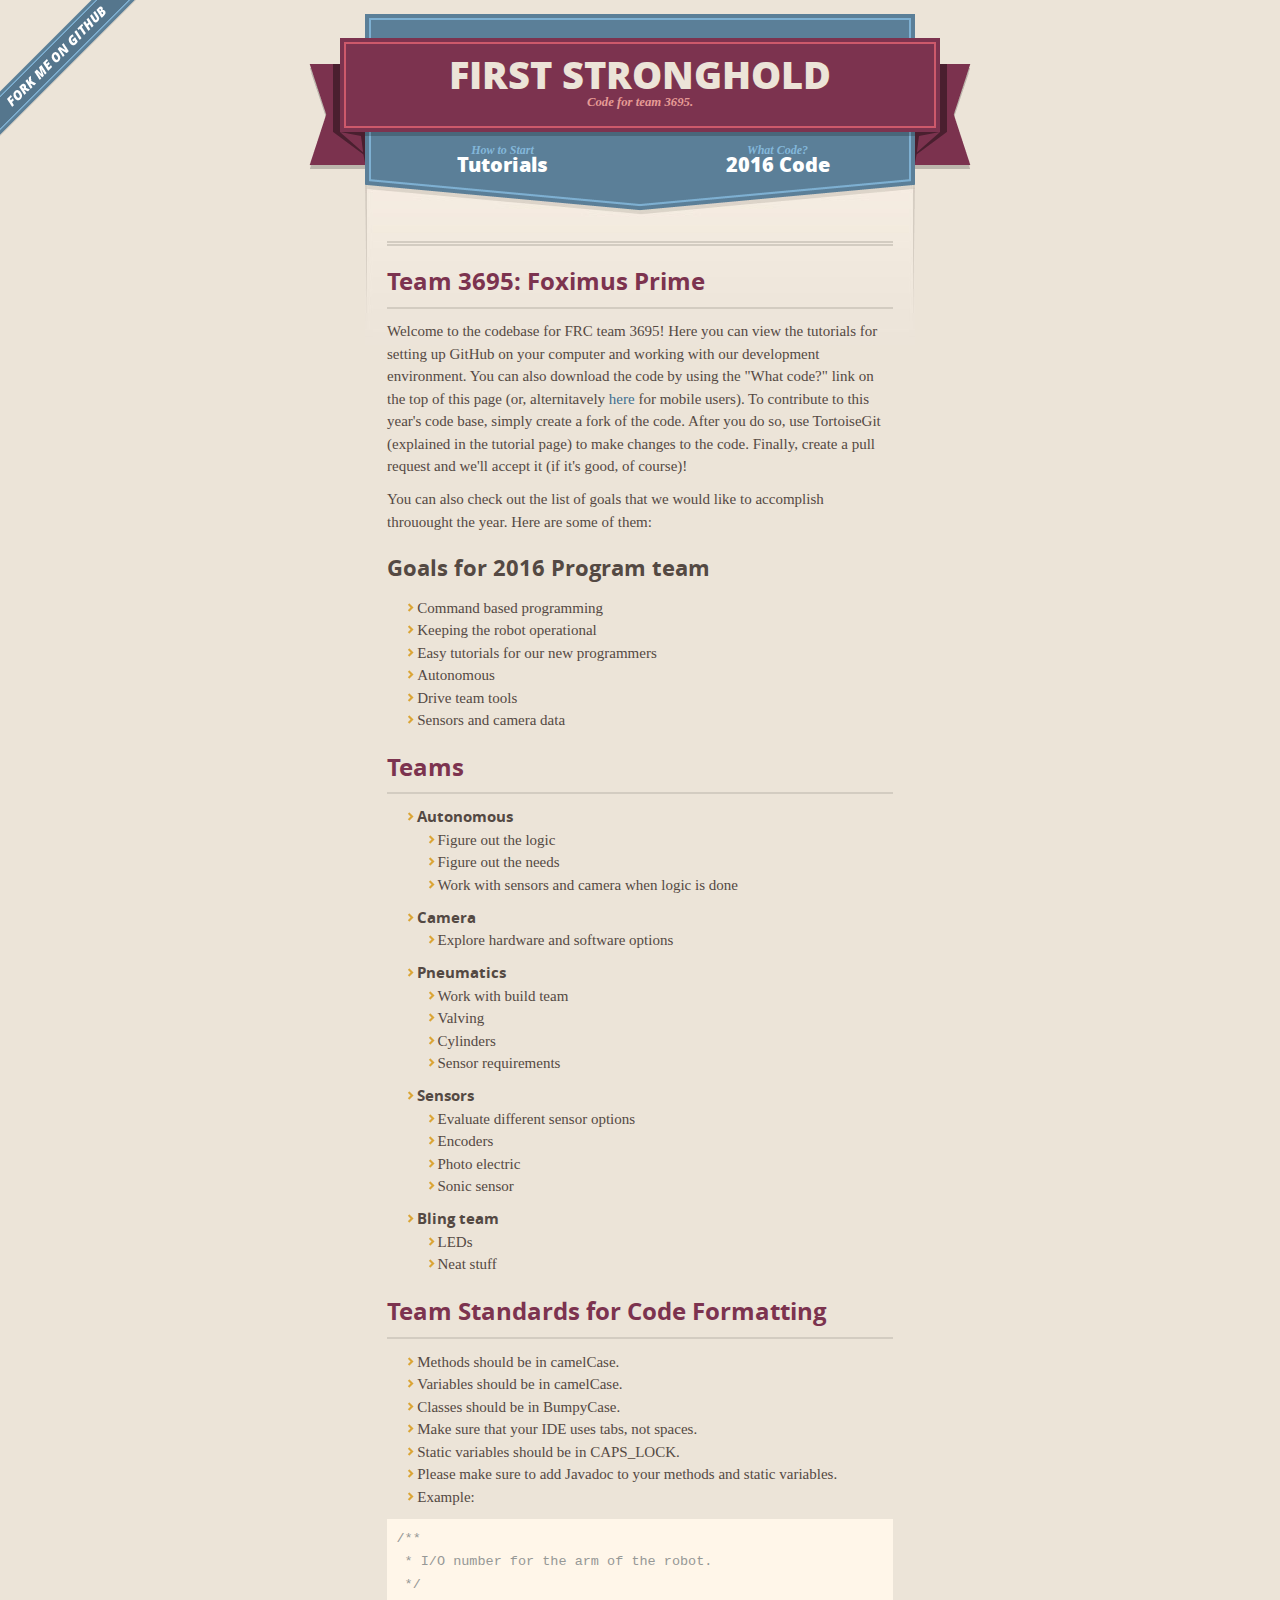
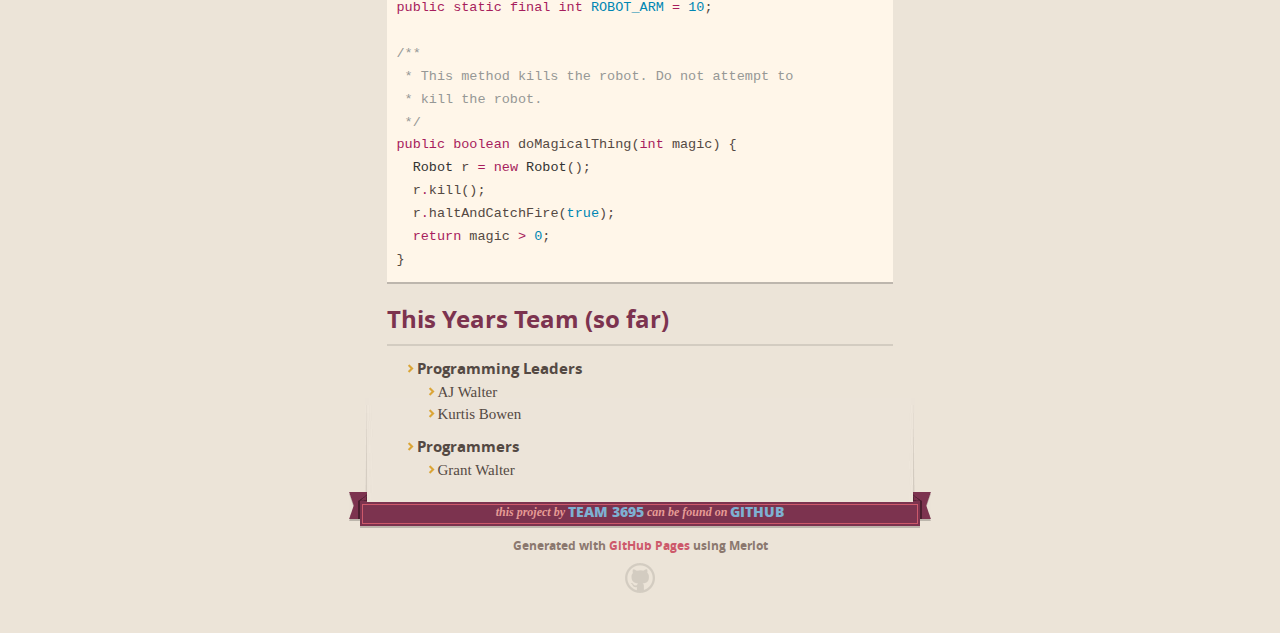
<file: index.html>
<!DOCTYPE html>
<html>
  <head>
    <meta charset='utf-8'>
    <meta http-equiv="X-UA-Compatible" content="chrome=1">
    <meta name="viewport" content="width=640">

    <link rel="stylesheet" href="stylesheets/core.css" media="screen">
    <link rel="stylesheet" href="stylesheets/mobile.css" media="handheld, only screen and (max-device-width:640px)">
    <link rel="stylesheet" href="stylesheets/github-light.css">

    <script type="text/javascript" src="javascripts/modernizr.js"></script>
    <script type="text/javascript" src="https://ajax.googleapis.com/ajax/libs/jquery/1.7.1/jquery.min.js"></script>
    <script type="text/javascript" src="javascripts/headsmart.min.js"></script>
    <script type="text/javascript">
      $(document).ready(function () {
        $('#main_content').headsmart()
      })
    </script>
    <title>Stronghold 2016</title>
  </head>

  <body>
    <a id="forkme_banner" href="https://github.com/RedInquisitive/Stronghold-2016">View on GitHub</a>
    <div class="shell">

      <header>
        <span class="ribbon-outer">
          <span class="ribbon-inner">
            <h1>FIRST Stronghold</h1>
            <h2>Code for team 3695.</h2>
          </span>
          <span class="left-tail"></span>
          <span class="right-tail"></span>
        </span>
      </header>

      <section id="downloads">
        <span class="inner">
          <a href="https://github.com/RedInquisitive/Stronghold-2016/tree/master/tutorial" class="zip"><em>How to Start</em>Tutorials</a><a href="https://github.com/RedInquisitive/Stronghold-2016" class="tgz"><em>What Code?</em>2016 Code</a>
        </span>
      </section>




      <section id="main_content">
        <h1>

<h3>
<a id="welcome" class="anchor" href="#welcome" aria-hidden="true"><span class="octicon octicon-link"></span></a>Team 3695: Foximus Prime</h3>
<p>Welcome to the codebase for FRC team 3695! Here you can view the tutorials for setting up GitHub on your computer and
working with our development environment. You can also download the code by using the "What code?" link on the top of this page (or, alternitavely
<a href="https://github.com/RedInquisitive/Stronghold-2016/">here</a> for mobile users).
To contribute to this year's code base, simply create a fork of the code. After you do so, use TortoiseGit (explained in the
tutorial page) to make changes to the code. Finally, create a pull request and we'll accept it (if it's good, of course)!</p>
<p>You can also check out the list of goals that we would like to accomplish throuought the year. Here are some of them:</p>
<h4>Goals for 2016 Program team</h4>
<ul>
<li>Command based programming</li>
<li>Keeping the robot operational</li>
<li>Easy tutorials for our new programmers</li>
<li>Autonomous</li>
<li>Drive team tools</li>
<li>Sensors and camera data</li>
</ul>

<h3>
<a id="teams" class="anchor" href="#teams" aria-hidden="true"><span class="octicon octicon-link"></span></a>Teams</h3>

<ul>
<li><h5>Autonomous</h5></li>

<ul style="margin-top: 0">
<li>Figure out the logic</li>
<li>Figure out the needs</li>
<li>Work with sensors and camera when logic is done</li>
</ul>

<li><h5>Camera</h5></li>

<ul style="margin-top: 0">
<li>Explore hardware and software options</li>
</ul>

<li><h5>Pneumatics</h5></li>

<ul style="margin-top: 0">
<li>Work with build team</li>
<li>Valving</li>
<li>Cylinders</li>
<li>Sensor requirements</li>
</ul>

<li><h5>Sensors</h5></li>

<ul style="margin-top: 0">
<li>Evaluate different sensor options</li>
<li>Encoders</li>
<li>Photo electric</li>
<li>Sonic sensor</li>
</ul>

<li><h5>Bling team</h5></li>

<ul style="margin-top: 0">
<li>LEDs</li>
<li>Neat stuff</li>
</ul>

</ul>


<h3>
<a id="code-style-and-format" class="anchor" href="#code-style-and-format" aria-hidden="true"><span class="octicon octicon-link"></span></a>Team Standards for Code Formatting</h3>

<ul>
<li>Methods should be in camelCase.</li>
<li>Variables should be in camelCase.</li>
<li>Classes should be in BumpyCase.</li>
<li>Make sure that your IDE uses tabs, not spaces.</li>
<li>Static variables should be in CAPS_LOCK.</li>
<li>Please make sure to add Javadoc to your methods and static variables. </li>
<li>Example:</li>
</ul>

<div class="highlight highlight-source-java"><pre><span class="pl-c">/**</span>
<span class="pl-c"> * I/O number for the arm of the robot.</span>
<span class="pl-c"> */</span>
<span class="pl-k">public</span> <span class="pl-k">static</span> <span class="pl-k">final</span> <span class="pl-k">int</span> <span class="pl-c1">ROBOT_ARM</span> <span class="pl-k">=</span> <span class="pl-c1">10</span>;

<span class="pl-c">/**</span>
<span class="pl-c"> * This method kills the robot. Do not attempt to</span>
<span class="pl-c"> * kill the robot.</span>
<span class="pl-c"> */</span>
<span class="pl-k">public</span> <span class="pl-k">boolean</span> doMagicalThing(<span class="pl-k">int</span> magic) {
  <span class="pl-smi">Robot</span> r <span class="pl-k">=</span> <span class="pl-k">new</span> <span class="pl-smi">Robot</span>();
  r<span class="pl-k">.</span>kill();
  r<span class="pl-k">.</span>haltAndCatchFire(<span class="pl-c1">true</span>);
  <span class="pl-k">return</span> magic <span class="pl-k">&gt;</span> <span class="pl-c1">0</span>;
}</pre></div>

<h3>
<a id="contributors-program-team-2016" class="anchor" href="#contributors-program-team-2016" aria-hidden="true"><span class="octicon octicon-link"></span></a>This Years Team (so far)</h3>

<ul>
<li><h5>Programming Leaders</h5></li>
<ul style="margin-top: 0">
<li>AJ Walter</li>
<li>Kurtis Bowen</li>
</ul>
<li><h5>Programmers</h5></li>
<ul style="margin-top: 0">
<li>Grant Walter</li>
</ul>
</ul>
      </section>

      <footer>
        <span class="ribbon-outer">
          <span class="ribbon-inner">
            <p>this project by <a href="http://yorkvillerobotics.org/">Team 3695</a> can be found on <a href="https://github.com/RedInquisitive/Stronghold-2016">GitHub</a></p>
          </span>
          <span class="left-tail"></span>
          <span class="right-tail"></span>
        </span>
        <p>Generated with <a href="https://pages.github.com">GitHub Pages</a> using Merlot</p>
        <span class="octocat"></span>
      </footer>

    </div>


  </body>
</html>
</file>
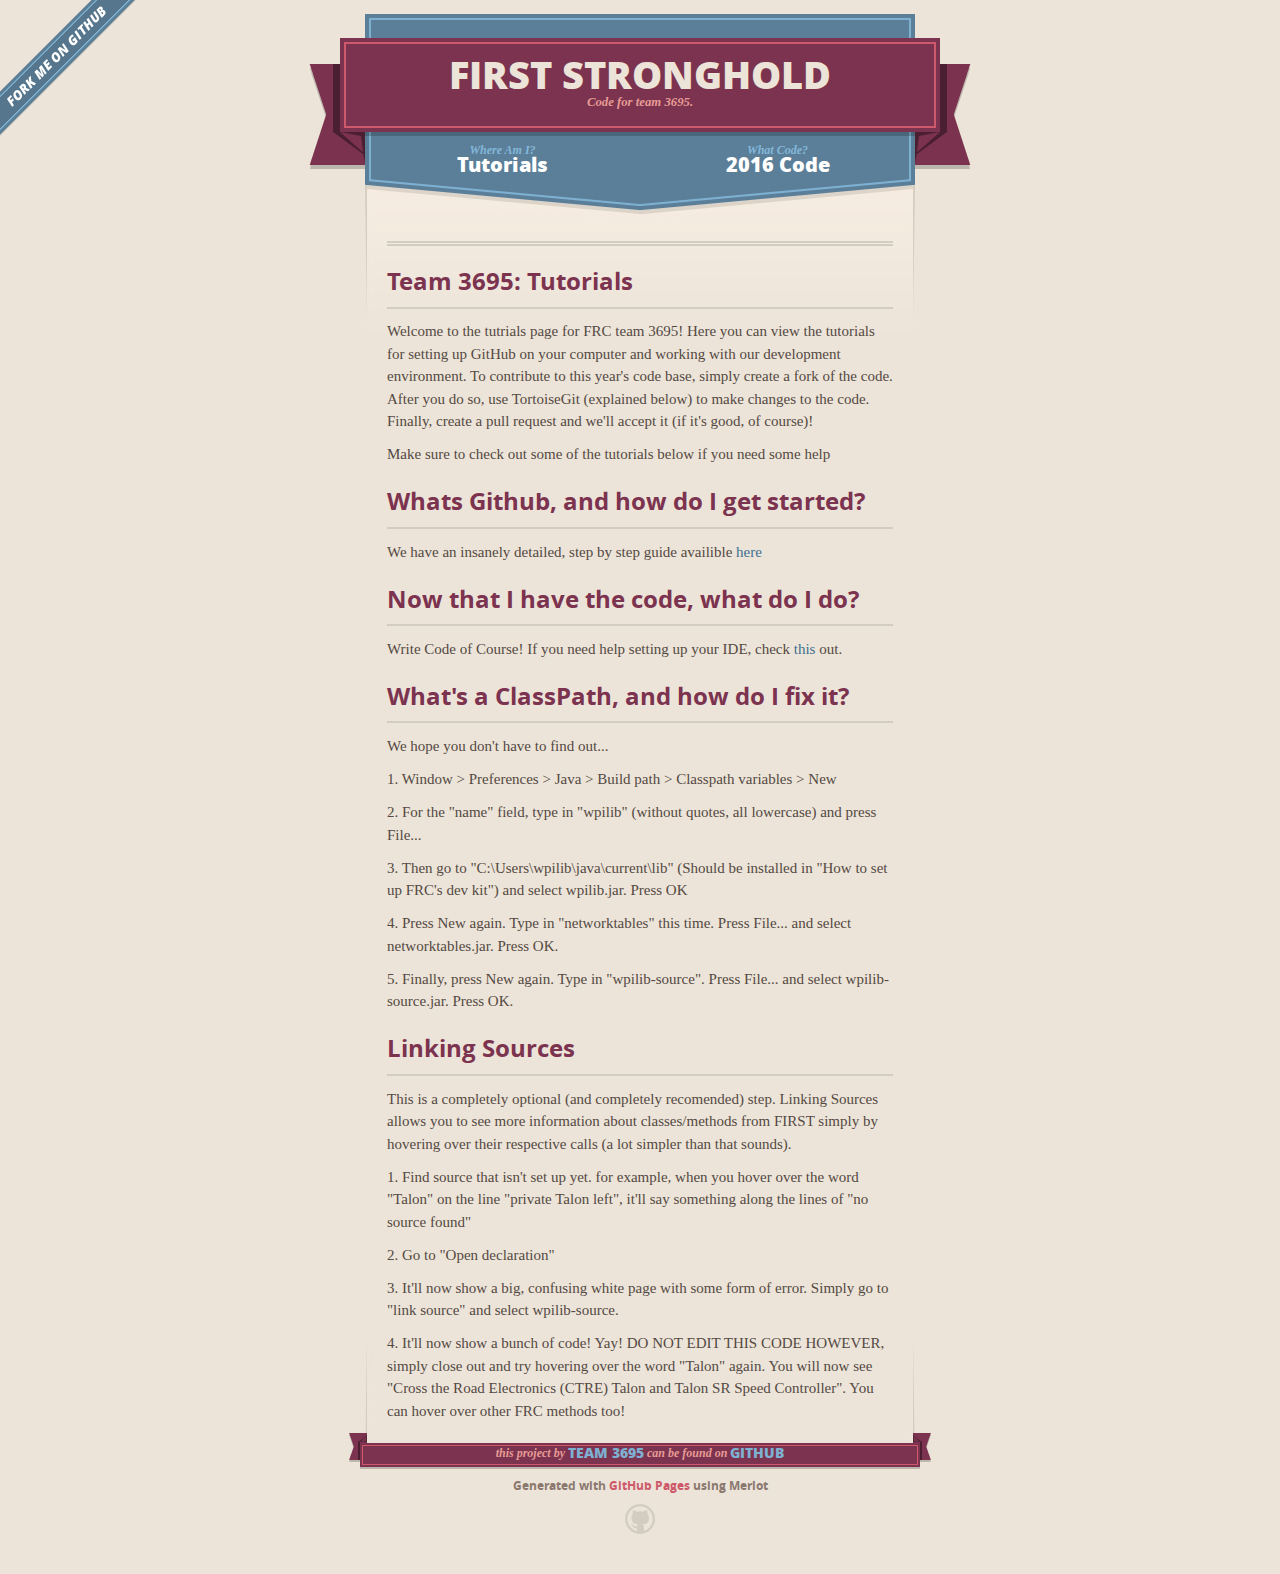
<file: tutorial.html>
<!DOCTYPE html>
<html>
  <head>
    <meta charset='utf-8'>
    <meta http-equiv="X-UA-Compatible" content="chrome=1">
    <meta name="viewport" content="width=640">

    <link rel="stylesheet" href="stylesheets/core.css" media="screen">
    <link rel="stylesheet" href="stylesheets/mobile.css" media="handheld, only screen and (max-device-width:640px)">
    <link rel="stylesheet" href="stylesheets/github-light.css">

    <script type="text/javascript" src="javascripts/modernizr.js"></script>
    <script type="text/javascript" src="https://ajax.googleapis.com/ajax/libs/jquery/1.7.1/jquery.min.js"></script>
    <script type="text/javascript" src="javascripts/headsmart.min.js"></script>
    <script type="text/javascript">
      $(document).ready(function () {
        $('#main_content').headsmart()
      })
    </script>
    <title>Stronghold 2016</title>
  </head>

  <body>
    <a id="forkme_banner" href="https://github.com/RedInquisitive/Stronghold-2016">View on GitHub</a>
    <div class="shell">

      <header>
        <span class="ribbon-outer">
          <span class="ribbon-inner">
            <h1>FIRST Stronghold</h1>
            <h2>Code for team 3695.</h2>
          </span>
          <span class="left-tail"></span>
          <span class="right-tail"></span>
        </span>
      </header>

      <section id="downloads">
        <span class="inner">
          <a href="http://redinquisitive.github.io/Stronghold-2016/" class="zip"><em>Where Am I?</em>Tutorials</a><a href="https://github.com/RedInquisitive/Stronghold-2016" class="tgz"><em>What Code?</em>2016 Code</a>
        </span>
      </section>




      <section id="main_content">
        <h1>

<h3>
<a id="welcome" class="anchor" href="#welcome" aria-hidden="true"><span class="octicon octicon-link"></span></a>Team 3695: Tutorials</h3>
<p>Welcome to the tutrials page for FRC team 3695! Here you can view the tutorials for setting up GitHub on your computer and
  working with our development environment.
To contribute to this year's code base, simply create a fork of the code. After you do so, use TortoiseGit (explained below)
to make changes to the code. Finally, create a pull request and we'll accept it (if it's good, of course)!</p>
<p>Make sure to check out some of the tutorials below if you need some help</p>

<h3><a id="teams" class="anchor" href="#teams" aria-hidden="true"><span class="octicon octicon-link"></span></a>Whats Github, and how do I get started?</h3>
<p>We have an insanely detailed, step by step guide availible <a href="https://docs.google.com/presentation/d/1c2I2dRhcj-hvn5ArNstm2tBm8RZz-9yyLwL01LYOvZs/edit?usp=sharing">here</a></p>

<h3><a id="code-style-and-format" class="anchor" href="#code-style-and-format" aria-hidden="true"><span class="octicon octicon-link"></span></a>Now that I have the code, what do I do?</h3>
<p>Write Code of Course! If you need help setting up your IDE, check <a href="http://wpilib.screenstepslive.com/s/4485/m/13503/l/145002-installing-eclipse-c-java">this</a> out.</p>

<h3><a id="teams" class="anchor" href="#teams" aria-hidden="true"><span class="octicon octicon-link"></span></a>What's a ClassPath, and how do I fix it?</h3>
<p>We hope you don't have to find out... </p>
<p>1. Window > Preferences > Java > Build path > Classpath variables > New</p>
<p>2. For the "name" field, type in "wpilib" (without quotes, all lowercase) and press File...</p>
<p>3. Then go to "C:\Users<YOUR USERNAME>\wpilib\java\current\lib" (Should be installed in "How to set up FRC's dev kit") and select wpilib.jar. Press OK</p>
<p>4. Press New again. Type in "networktables" this time. Press File... and select networktables.jar. Press OK.</p>
<p>5. Finally, press New again. Type in "wpilib-source". Press File... and select wpilib-source.jar. Press OK.</P>

<h3><a id="teams" class="anchor" href="#teams" aria-hidden="true"><span class="octicon octicon-link"></span></a>Linking Sources</h3>
<p> This is a completely optional (and completely recomended) step. Linking Sources allows you to see more information about classes/methods from FIRST simply by hovering over their respective calls (a lot simpler than that sounds).</p>
<p>1. Find source that isn't set up yet. for example, when you hover over the word "Talon" on the line "private Talon left", it'll say something along the lines of "no source found"</p>
<p>2. Go to "Open declaration"</p>
<p>3. It'll now show a big, confusing white page with some form of error. Simply go to "link source" and select wpilib-source.</p>
<p>4. It'll now show a bunch of code! Yay! DO NOT EDIT THIS CODE HOWEVER, simply close out and try hovering over the word "Talon" again. You will now see "Cross the Road Electronics (CTRE) Talon and Talon SR Speed Controller". You can hover over other FRC methods too!</p>

      </section>

      <footer>
        <span class="ribbon-outer">
          <span class="ribbon-inner">
            <p>this project by <a href="http://yorkvillerobotics.org/">Team 3695</a> can be found on <a href="https://github.com/RedInquisitive/Stronghold-2016">GitHub</a></p>
          </span>
          <span class="left-tail"></span>
          <span class="right-tail"></span>
        </span>
        <p>Generated with <a href="https://pages.github.com">GitHub Pages</a> using Merlot</p>
        <span class="octocat"></span>
      </footer>

    </div>


  </body>
</html>
</file>
<file: stylesheets/core.css>
@import url("screen.css");
@import url("non-screen.css") handheld;
@import url("non-screen.css") only screen and (max-device-width:640px);
</file>
<file: stylesheets/mobile.css>
/* Generated by Font Squirrel (http://www.fontsquirrel.com) on February 9, 2012 */


@font-face {
  font-family: 'Open Sans';
  src: url('../fonts/opensans-regular-webfont.eot');
  src: url('../fonts/opensans-regular-webfont.eot?#iefix') format('embedded-opentype'),
       url('../fonts/opensans-regular-webfont.woff') format('woff'),
       url('../fonts/opensans-regular-webfont.ttf') format('truetype'),
       url('../fonts/opensans-regular-webfont.svg#OpenSansRegular') format('svg');
  font-weight: normal;
  font-style: normal;
}

@font-face {
  font-family: 'Open Sans';
  src: url('../fonts/opensans-italic-webfont.eot');
  src: url('../fonts/opensans-italic-webfont.eot?#iefix') format('embedded-opentype'),
       url('../fonts/opensans-italic-webfont.woff') format('woff'),
       url('../fonts/opensans-italic-webfont.ttf') format('truetype'),
       url('../fonts/opensans-italic-webfont.svg#OpenSansItalic') format('svg');
  font-weight: normal;
  font-style: italic;
}

@font-face {
  font-family: 'Open Sans';
  src: url('../fonts/opensans-bold-webfont.eot');
  src: url('../fonts/opensans-bold-webfont.eot?#iefix') format('embedded-opentype'),
       url('../fonts/opensans-bold-webfont.woff') format('woff'),
       url('../fonts/opensans-bold-webfont.ttf') format('truetype'),
       url('../fonts/opensans-bold-webfont.svg#OpenSansBold') format('svg');
  font-weight: bold;
  font-style: normal;
}

@font-face {
  font-family: 'Open Sans';
  src: url('../fonts/opensans-bolditalic-webfont.eot');
  src: url('../fonts/opensans-bolditalic-webfont.eot?#iefix') format('embedded-opentype'),
       url('../fonts/opensans-bolditalic-webfont.woff') format('woff'),
       url('../fonts/opensans-bolditalic-webfont.ttf') format('truetype'),
       url('../fonts/opensans-bolditalic-webfont.svg#OpenSansBoldItalic') format('svg');
  font-weight: bold;
  font-style: italic;
}

@font-face {
  font-family: 'Open Sans';
  src: url('../fonts/opensans-extrabold-webfont.eot');
  src: url('../fonts/opensans-extrabold-webfont.eot?#iefix') format('embedded-opentype'),
       url('../fonts/opensans-extrabold-webfont.woff') format('woff'),
       url('../fonts/opensans-extrabold-webfont.ttf') format('truetype'),
       url('../fonts/opensans-extrabold-webfont.svg#OpenSansExtrabold') format('svg');
  font-weight: bolder;
  font-style: normal;
}


/* http://meyerweb.com/eric/tools/css/reset/ 
   v2.0 | 20110126
   License: none (public domain)
*/

html, body, div, span, applet, object, iframe,
h1, h2, h3, h4, h5, h6, p, blockquote, pre,
a, abbr, acronym, address, big, cite, code,
del, dfn, em, img, ins, kbd, q, s, samp,
small, strike, strong, sub, sup, tt, var,
b, u, i, center,
dl, dt, dd, ol, ul, li,
fieldset, form, label, legend,
table, caption, tbody, tfoot, thead, tr, th, td,
article, aside, canvas, details, embed, 
figure, figcaption, footer, header, hgroup, 
menu, nav, output, ruby, section, summary,
time, mark, audio, video {
  margin: 0;
  padding: 0;
  border: 0;
  font-size: 100%;
  font: inherit;
  vertical-align: baseline;
}
/* HTML5 display-role reset for older browsers */
article, aside, details, figcaption, figure, 
footer, header, hgroup, menu, nav, section {
  display: block;
}
body {
  line-height: 1;
}
ol, ul {
  list-style: none;
}
blockquote, q {
  quotes: none;
}
blockquote:before, blockquote:after,
q:before, q:after {
  content: '';
  content: none;
}
table {
  border-collapse: collapse;
  border-spacing: 0;
}

header, footer, section {
  display: block;
  position: relative;
}

/* STYLES */

div.shell {
  display: block;
  width: 640px;
  margin: 0 auto;
}

a#forkme_banner {
  display: none;
}

/* header */

header {
  position: relative;
  z-index: 2;
  margin: 0;
  max-width: 640px;
  top: 51px;
}

header span.ribbon-inner {
  position: relative;
  display: block;
  background-color: #cd596b;
  border: 8px solid #7c334f;
  padding: 6px;
  z-index: 1;
}

header span.left-tail, header span.right-tail {
  position: relative;
  display: block;
  width: 19px;
  height: 10px;
  background: transparent url(../images/ribbon-tail-sprite-2x.png) 0 0 no-repeat;
  position: absolute;
  bottom: -10px;
  z-index: 0;
}

header span.left-tail {
  background-position: 0 0;
  left: 0;
}

header span.right-tail {
  background-position: -19px 0;
  right: 0;
}

header h1 {
  background-color: #7c334f;
  font-size: 2em;
  font-weight: bolder;
  font-style: normal;
  text-transform: uppercase;
  color: #ece4d8;
  text-align: center;
  line-height:1;  
  padding: 14px 20px 0;
}

header h2 {
  background-color: #7c334f;
  font: bold italic .85em/1.5 Georgia, Times, “Times New Roman”, serif;
  color: #e69b95;
  padding-bottom: 14px;
  margin-top: -3px;
  text-align: center;
}

section#downloads {
  position: relative;
  display: block;
  height: 171px;
  width: 602px;
  padding-bottom: 150px;
  margin: 51px auto -250px;
  z-index: 1;
  background: transparent url(../images/shield.png) center 0 no-repeat;
}

section#downloads a {
  display: none;
}

span.banner-fix {
  background: transparent url(../images/shield-fallback.png) center top no-repeat;
  display: block;
  height: 31px;
  position: absolute;
  width: 640px;
  top: 20px;

}

section#main_content {
  z-index: 2;
  padding: 20px 40px 0;
  min-height:185px;
}

/* footer */

footer {
  background: none;
  padding-top: 104px;
  margin: -94px auto 40px;
  max-width:640px;
  text-align: center;
}

footer span.ribbon-outer {
  display: block;
  position: relative;
  border-bottom: 2px solid #bdb6ad;
}

footer span.ribbon-inner {
  position: relative;
  display: block;
  background-color: #cd596b;
  border: 8px solid #7c334f;
  padding: 6px;
  z-index: 1;
}

footer p {
  font-family: 'Open Sans', sans-serif;
  font-weight: bold;
  font-size: .6em;
  color: #8b786f;
}

footer a {
  color: #cd596b;
}

footer span.ribbon-inner p {
  background-color: #7c334f;
  margin: 0;
  color: #e69b95;
  font: bold italic 22px/1 Georgia, Times, “Times New Roman”, serif;
  height: auto;
  line-height: 1.1;
  padding: 20px 0px 10px;
}

footer span.ribbon-inner a {
  display: block;
  position: relative;
  bottom: 0;
  color: #7eb0d2;
  font-family: 'Open Sans', sans-serif;
  text-transform: uppercase;
  font-style: normal;
  font-weight: bolder;
  font-size: 38px;
  padding-bottom: 10px;
}

footer span.ribbon-inner a:hover {
  color: #7eb0d2;
}

footer span.left-tail, footer span.right-tail {
  position: relative;
  display: block;
  width: 23px;
  height: 126px;
  background: transparent url(../images/small-ribbon-tail-sprite-2x.png) 0 0 no-repeat;
  position: absolute;
  top: -126px;
  z-index: 0;
}

footer span.left-tail {
  background-position: 0 0;
  left: 0;
}

footer span.right-tail {
  background-position: -23px 0;
  right: 0;
}

footer span.octocat {
  background: transparent url(../images/octocat-2x.png) 0 0 no-repeat;
  display: block;
  width: 60px;
  height: 60px;
  margin: 20px auto 0;}

/* content */

body {
  background: #ece4d8;
  font: normal normal 30px/1.5 Georgia, Palatino,” Palatino Linotype”, Times, “Times New Roman”, serif;
  color: #544943;
  -webkit-font-smoothing: antialiased;
}

a, a:hover {
  color: #417090;
}

a {
  text-decoration: none;
}

a:hover {
  text-decoration: underline;
}

h1,h2,h3,h4,h5,h6 {
  font-family: 'Open Sans', sans-serif;
  font-weight: bold;
}

p {
  margin: .7em 0 0;
}

strong {
  font-weight: bold;
}

em {
  font-style: italic;
}

ol {
  margin: .7em 0;
  list-style-type: decimal;
  padding-left: 1.35em;
}

ul {
  margin: .7em 0;
  padding-left: 1.35em;
}

ul li {
  padding-left: 20px;
  background: transparent url(../images/chevron-2x.png) left 15px no-repeat;
}

blockquote {
  font-family: 'Open Sans', sans-serif;
  margin: 20px 0;
  color: #8b786f;
  padding-left: 1.35em;
  background: transparent url('../images/blockquote-gfx-2x.png') 0 8px no-repeat;
}

img {
  -webkit-box-shadow: 0px 4px 0px #bdb6ad;
  -moz-box-shadow: 0px 4px 0px #bdb6ad;
  box-shadow: 0px 4px 0px #bdb6ad;
  border: 4px solid #fff6e9;
  max-width: 556px;
}

hr {
  border: none;
  outline: none;
  height: 42px;
  background: transparent url('../images/hr-2x.jpg') center center repeat-x;
  margin: 0 0 20px;
}

code {
  background: #fff6e9;
  font: normal normal .9em/1.7 "Lucida Sans Typewriter", "Lucida Console", Monaco, "Bitstream Vera Sans Mono", monospace;
  padding: 0 5px 1px;
}

pre {
  margin: 10px 0 20px;
  padding: .7em;
  background: #fff6e9;
  border-bottom: 4px solid #bdb6ad;
  font: normal normal .9em/1.7 "Lucida Sans Typewriter", "Lucida Console", Monaco, "Bitstream Vera Sans Mono", monospace;
  overflow: auto;
}

table {
  background: #fff6e9;
  display: table;
  width: 100%;
  border-collapse: separate;
  border-bottom: 4px solid #bdb6ad;
  margin: 10px 0;
}

tr {
  display: table-row;
}

th {
  display: table-cell;
  padding: 2px 10px;
  border: solid #ece4d8;
  border-width: 0 4px 4px 0;
  color: #cd596b;
  font-family: 'Open Sans', sans-serif;
  font-weight: bold;
  font-size: .85em;
}

td {
  display: table-cell;
  padding: 0 .7em;
  border: solid #ece4d8;
  border-width: 0 4px 4px 0;
}

td:last-child, th:last-child {
  border-right: none;
}

tr:last-child td {
  border-bottom: none;
}

dl {
  margin: .7em 0 20px;
}

dt {
  font-family: 'Open Sans', sans-serif;
  font-weight: bold;
}

dd {
  padding-left: 1.35em;
}

dd p:first-child {
  margin-top: 0;
}

/* Content based headers */

#main_content > .header-level-1:first-child,
#main_content > .header-level-2:first-child,
#main_content > .header-level-3:first-child,
#main_content > .header-level-4:first-child,
#main_content > .header-level-5:first-child,
#main_content > .header-level-6:first-child {
  margin-top: 0;
}

.header-level-1 {
  font-size: 1.85em;
  border-bottom: .2em double #d3ccc1;
  color: #7c334f;
  text-align: center;
  font-style: italic;
  margin: 1.1em 0 .38em;
  line-height: 1.2;
  padding-bottom: 10px
}

.header-level-2 {
  font-size: 1.58em;
  color: #7c334f;
  margin: .95em 0 .5em;
  border-bottom: .1em solid #D3CCC1;
  line-height: 1.2;
  padding-bottom: 10px
}

.header-level-3 {
  margin: 20px 0 10px;
  font-size: 1.45em;
}

.header-level-4 {
  margin: .6em 0;
  font-size: 1.2em;
  color: #cd596b;
}

.header-level-5 {
  margin: .7em 0;
  font-size: 1em;
  color: #8b786f;
}

.header-level-6 {
  margin: .8em 0;
  font-size: .85em;
  font-style: italic;
}
</file>
<file: stylesheets/github-light.css>
/*
   Copyright 2014 GitHub Inc.

   Licensed under the Apache License, Version 2.0 (the "License");
   you may not use this file except in compliance with the License.
   You may obtain a copy of the License at

       http://www.apache.org/licenses/LICENSE-2.0

   Unless required by applicable law or agreed to in writing, software
   distributed under the License is distributed on an "AS IS" BASIS,
   WITHOUT WARRANTIES OR CONDITIONS OF ANY KIND, either express or implied.
   See the License for the specific language governing permissions and
   limitations under the License.

*/

.pl-c /* comment */ {
  color: #969896;
}

.pl-c1      /* constant, markup.raw, meta.diff.header, meta.module-reference, meta.property-name, support, support.constant, support.variable, variable.other.constant */,
.pl-s .pl-v /* string variable */ {
  color: #0086b3;
}

.pl-e  /* entity */,
.pl-en /* entity.name */ {
  color: #795da3;
}

.pl-s .pl-s1 /* string source */,
.pl-smi      /* storage.modifier.import, storage.modifier.package, storage.type.java, variable.other, variable.parameter.function */ {
  color: #333;
}

.pl-ent /* entity.name.tag */ {
  color: #63a35c;
}

.pl-k /* keyword, storage, storage.type */ {
  color: #a71d5d;
}

.pl-pds              /* punctuation.definition.string, string.regexp.character-class */,
.pl-s                /* string */,
.pl-s .pl-pse .pl-s1 /* string punctuation.section.embedded source */,
.pl-sr               /* string.regexp */,
.pl-sr .pl-cce       /* string.regexp constant.character.escape */,
.pl-sr .pl-sra       /* string.regexp string.regexp.arbitrary-repitition */,
.pl-sr .pl-sre       /* string.regexp source.ruby.embedded */ {
  color: #183691;
}

.pl-v /* variable */ {
  color: #ed6a43;
}

.pl-id /* invalid.deprecated */ {
  color: #b52a1d;
}

.pl-ii /* invalid.illegal */ {
  background-color: #b52a1d;
  color: #f8f8f8;
}

.pl-sr .pl-cce /* string.regexp constant.character.escape */ {
  color: #63a35c;
  font-weight: bold;
}

.pl-ml /* markup.list */ {
  color: #693a17;
}

.pl-mh        /* markup.heading */,
.pl-mh .pl-en /* markup.heading entity.name */,
.pl-ms        /* meta.separator */ {
  color: #1d3e81;
  font-weight: bold;
}

.pl-mq /* markup.quote */ {
  color: #008080;
}

.pl-mi /* markup.italic */ {
  color: #333;
  font-style: italic;
}

.pl-mb /* markup.bold */ {
  color: #333;
  font-weight: bold;
}

.pl-md /* markup.deleted, meta.diff.header.from-file */ {
  background-color: #ffecec;
  color: #bd2c00;
}

.pl-mi1 /* markup.inserted, meta.diff.header.to-file */ {
  background-color: #eaffea;
  color: #55a532;
}

.pl-mdr /* meta.diff.range */ {
  color: #795da3;
  font-weight: bold;
}

.pl-mo /* meta.output */ {
  color: #1d3e81;
}
</file>
